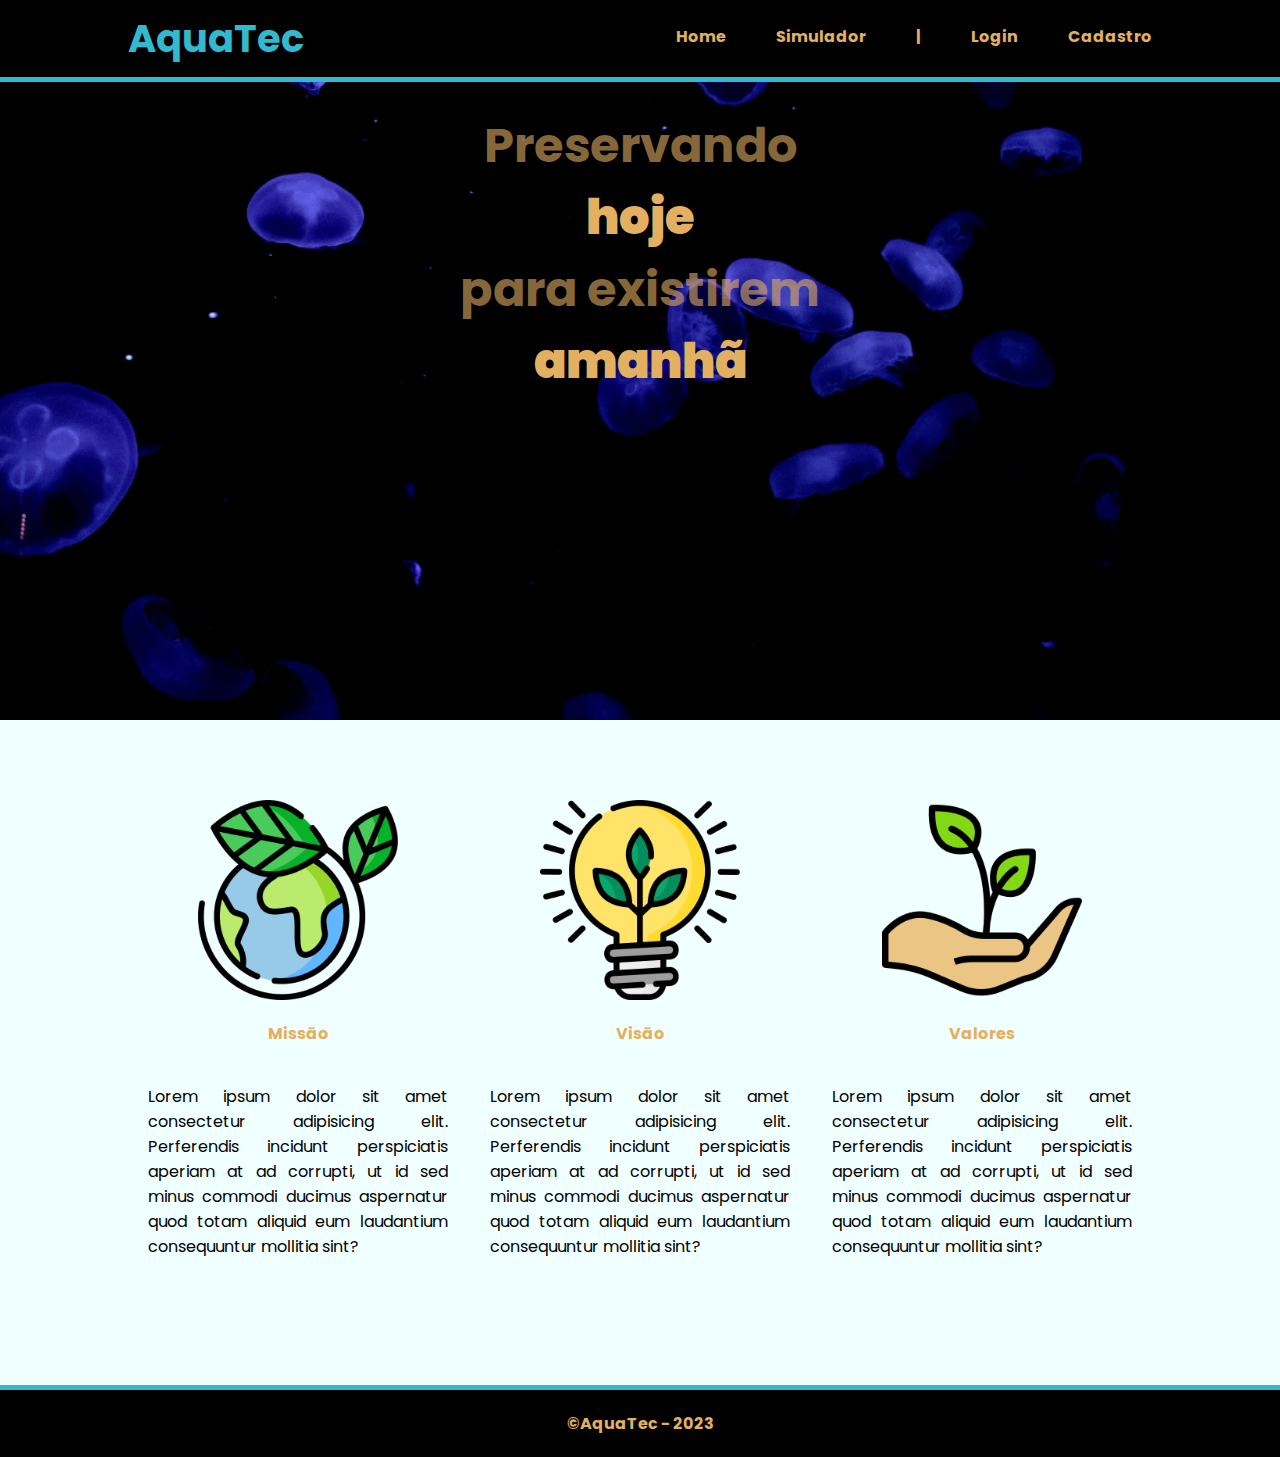
<file: index.html>
<!DOCTYPE html>
<html lang="en">
<head>
    <meta charPosset="UTF-8">
    <meta http-equiv="X-UA-Compatible" content="IE=edge">
    <meta name="viewport" content="width=device-width, initial-scale=1.0">
    <title>AquaTec</title>
    <link rel="stylesheet" href="css/style.css">
</head>
<body>
    <header id="homer">
        <nav>
            <h1 class="nav-title">
                AquaTec
            </h1>
            <ul class="buttons-container">
                <li><a href="#homer">Home<div></div></a></li>
                <li><a href="#simulador">Simulador<div></div></a></li>
                <li><a>|</a></li>
                <li><a href="login.html">Login<div></div></a></li>
                <li><a href="cadastro.html">Cadastro<div></div></a></li>
            </ul>
        </nav>
    </header>
    
    <main>
        <div class="banner">
            <h1 class="banner-title">Preservando <br><span>hoje</span><br> para existirem <br><span>amanhã</span></h1>

        </div>
        <div class="social">
            <div class="card">
                <img src="img/planet-earth_color.png">
                <h4>Missão</h4>
                <p>Lorem ipsum dolor sit amet consectetur adipisicing elit. Perferendis incidunt perspiciatis aperiam at ad corrupti, ut id sed minus commodi ducimus aspernatur quod totam aliquid eum laudantium consequuntur mollitia sint?</p>
            </div>

            <div class="card">
                <img src="img/lightbulb_color.png">
                <h4>Visão</h4>
                <p>Lorem ipsum dolor sit amet consectetur adipisicing elit. Perferendis incidunt perspiciatis aperiam at ad corrupti, ut id sed minus commodi ducimus aspernatur quod totam aliquid eum laudantium consequuntur mollitia sint?</p>
            </div>

            <div class="card">
                <img src="img/growth_color.png">
                <h4>Valores</h4>
                <p>Lorem ipsum dolor sit amet consectetur adipisicing elit. Perferendis incidunt perspiciatis aperiam at ad corrupti, ut id sed minus commodi ducimus aspernatur quod totam aliquid eum laudantium consequuntur mollitia sint?</p>
            </div>
        </div>
    </main>

    <footer>
        <h4>&copy;AquaTec - 2023</h4>
    </footer>
</body>
</html>
</file>
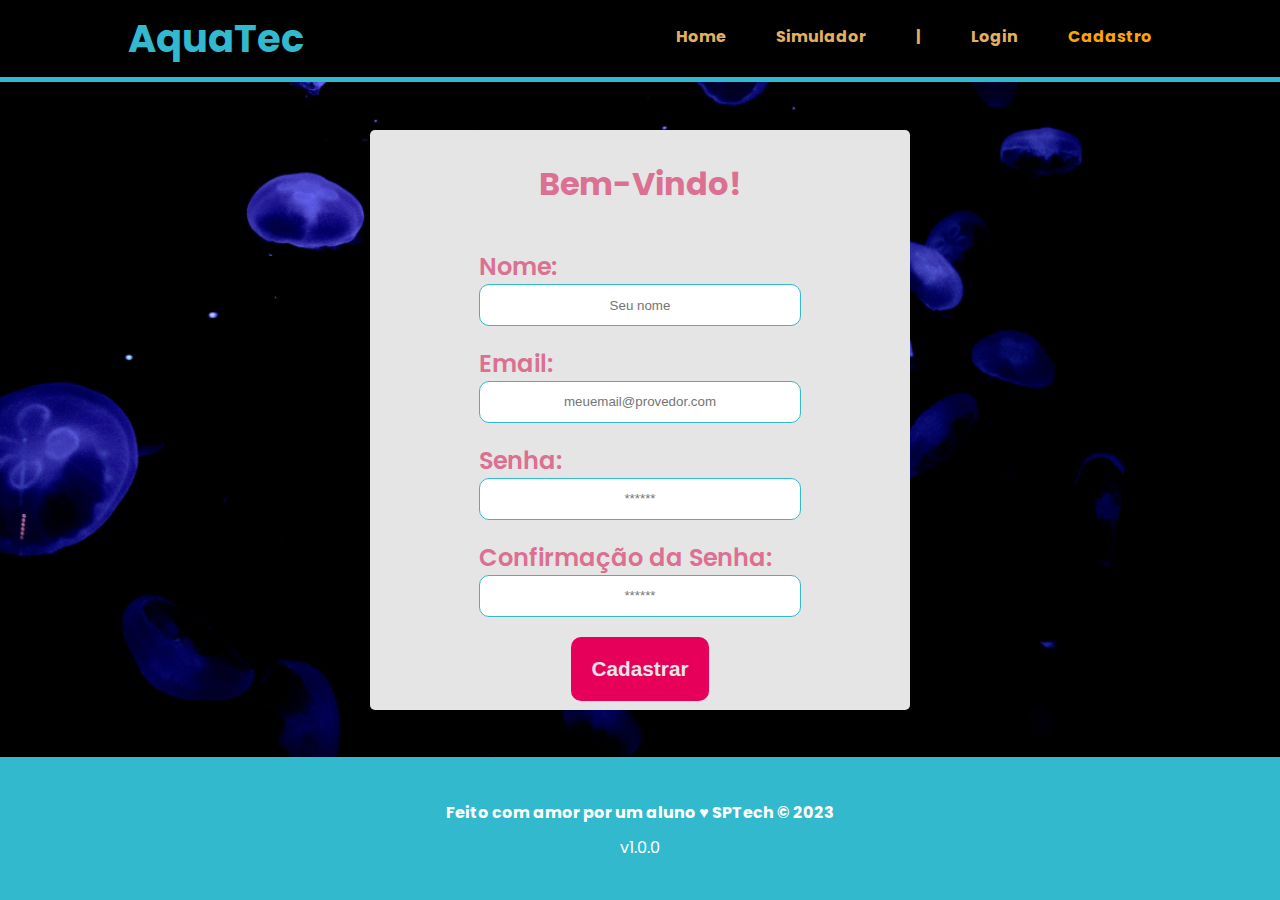
<file: cadastro.html>
<!DOCTYPE html>
<html lang="en">
<head>
    <meta charPosset="UTF-8">
    <meta http-equiv="X-UA-Compatible" content="IE=edge">
    <meta name="viewport" content="width=device-width, initial-scale=1.0">
    <title>AquaTec</title>
    <link rel="stylesheet" href="css/style.css">
    <link rel="stylesheet" href="css/cadastro.css">
</head>
<body>
    <header>
        <nav>
            <h1 class="nav-title">
                AquaTec
            </h1>
            <ul class="buttons-container">
                <li><a href="index.html#homer">Home<div></div></a></li>
                <li><a href="#simulador">Simulador<div></div></a></li>
                <li><a>|</a></li>
                <li><a href="#login">Login<div></div></a></li>
                <li><a href="cadastro.html" class="nav-active">Cadastro</a></li>
            </ul>
        </nav>
    </header>
    
    <main class="banner">
        <div class="cadastro-container">
            <h1>Bem-Vindo!</h1>
            <div>
                <h2>Nome:</h2>
                <input type="text" placeholder="Seu nome">
                <h2>Email:</h2>
                <input type="email" placeholder="meuemail@provedor.com">
                <h2>Senha:</h2>
                <input type="password" placeholder="******">
                <h2>Confirmação da Senha:</h2>
                <input type="password" placeholder="******">
            </div>
            <button>Cadastrar</button>
        </div>
    </main>

    <footer>
        <h4>Feito com amor por um aluno &hearts; SPTech &copy; 2023</h4>
        <p>v1.0.0</p>
    </footer>
</body>
</html>
</file>
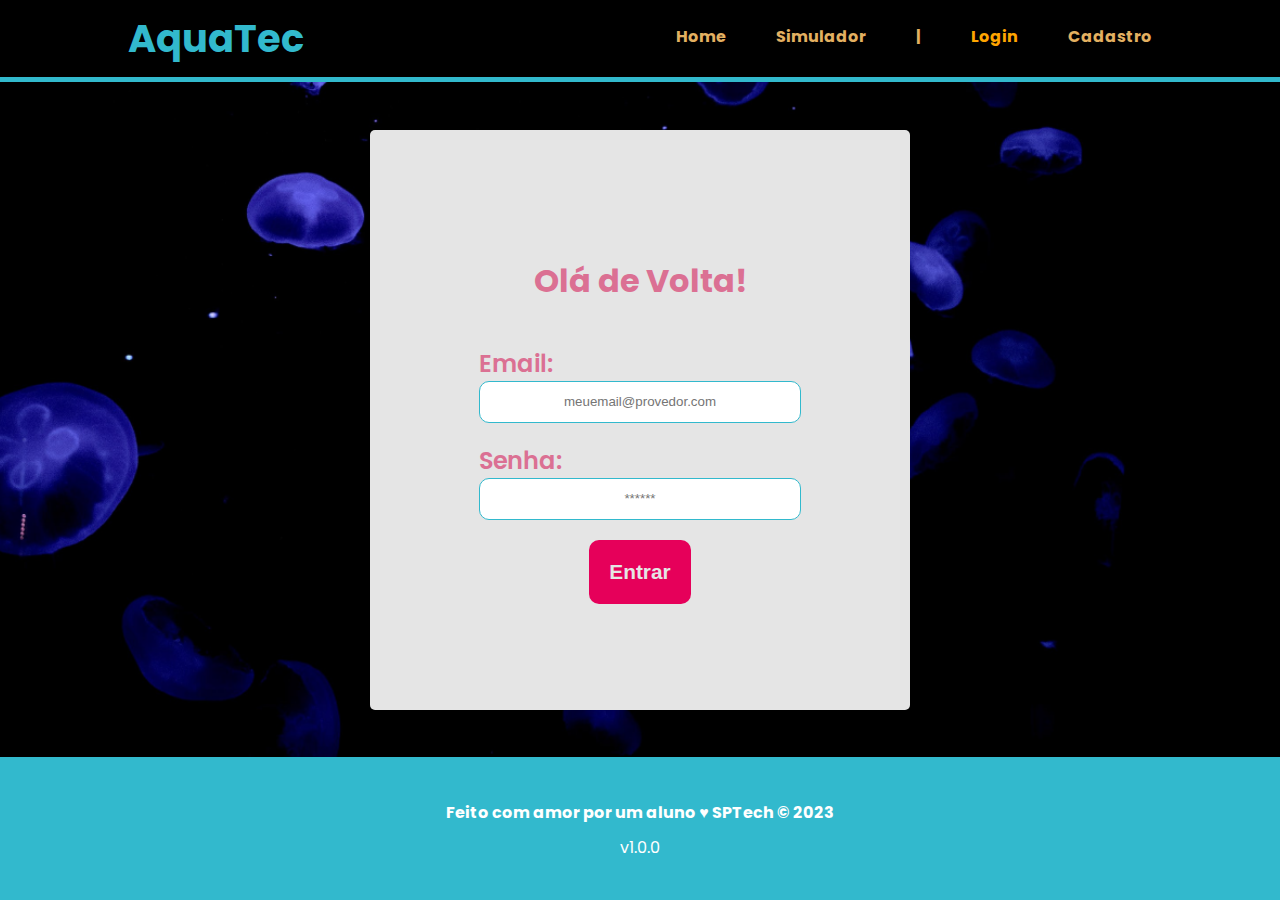
<file: login.html>
<!DOCTYPE html>
<html lang="en">
<head>
    <meta charPosset="UTF-8">
    <meta http-equiv="X-UA-Compatible" content="IE=edge">
    <meta name="viewport" content="width=device-width, initial-scale=1.0">
    <title>AquaTec</title>
    <link rel="stylesheet" href="css/style.css">
    <link rel="stylesheet" href="css/cadastro.css">
</head>
<body>
    <header>
        <nav>
            <h1 class="nav-title">
                AquaTec
            </h1>
            <ul class="buttons-container">
                <li><a href="index.html#homer">Home<div></div></a></li>
                <li><a href="#simulador">Simulador<div></div></a></li>
                <li><a>|</a></li>
                <li><a href="login.html" class="nav-active">Login</a></li>
                <li><a href="cadastro.html" >Cadastro</a></li>
            </ul>
        </nav>
    </header>
    
    <main class="banner">
        <div class="cadastro-container">
            <h1>Olá de Volta!</h1>
            <div>
                <h2>Email:</h2>
                <input type="email" placeholder="meuemail@provedor.com">
                <h2>Senha:</h2>
                <input type="password" placeholder="******">
            </div>
            <button>Entrar</button>
        </div>
    </main>

    <footer>
        <h4>Feito com amor por um aluno &hearts; SPTech &copy; 2023</h4>
        <p>v1.0.0</p>
    </footer>
</body>
</html>
</file>
<file: css/style.css>
@import url('https://fonts.googleapis.com/css2?family=Poppins:wght@400;700&display=swap');

:root{
    --primary-color: #000;
    --details-color: #32b9cd;
    --link-color: #e3b061;
    --left-space: 10%;
    --right-space: 10%;
}

body {
    margin: 0;
    height: 100vh;
}

p, h1, h4, a, h2 {
    font-family: 'Poppins', sans-serif;
}

/* Header */

#homer {
    position: fixed;
    width: 100vw;
    z-index: 2;
    top: 0px;
}

nav {
    background-color: var(--primary-color);
    border-bottom: solid 5px var(--details-color);
    padding-left: var(--left-space);
    padding-right: var(--right-space);
    display: flex;
    align-items: center;
    justify-content: space-between;
    flex-wrap: wrap;
}

.nav-title {
    margin: 0px;
    color: var(--details-color);
    font-size: 2.4em;
    margin-top: 10px;
    margin-bottom: 10px;
}

.buttons-container {
    display: flex;
    justify-content: space-around;
}

.buttons-container li {
    list-style-type: none;
    margin-left: 50px;
    border-bottom: var(--link-color);
}

.buttons-container li a {
    text-decoration: none;
    color: var(--link-color);
    font-size: 1em;
    font-weight: 700;
    overflow: hidden;
}

.buttons-container li a div{
    background-color: var(--link-color);
    width: 0%;
    height: 4px;
    transition: 1s;
}

.buttons-container li a:hover div{
    width: 100%;
}


.nav-active{
    color: orange !important;
    font-weight: 900;
}

/* Body */

.banner {
    background-image: url('../img/bg-jelly-fish-para_outras_pags.png');
    background-size: cover;
    background-repeat: no-repeat;
    background-position: center;
    background-position-y: 0px;
    background-attachment: fixed;
    width: 100%;
    height: 80vh;
    display: flex;
    justify-content: center;
    align-items: center;
}

.banner-title {
    color: rgba(227, 175, 97, 0.6);
    height: 500px;
    font-size: 3em;
    text-align: center;
}

.banner-title span {
    color: var(--link-color);
    font-weight: 900;
}

.social {
    padding-left: var(--left-space);
    padding-right: var(--right-space);
    background-color: #f0ffff;
    padding-top: 80px;
    padding-bottom: 80px;
    display: flex;
    align-items: center;
    justify-content: space-between;
    flex-wrap: wrap;
}

.card {
    display: flex;
    flex-direction: column;
    justify-content: center;
    align-items: center;
    width: 300px;
    margin-bottom: 30px;
    padding-left: 20px;
    padding-right: 20px;
}

.card img {
    width: 200px;
}

.card h4 {
    color: var(--link-color);
}

.card p {
    text-align: justify;
}

footer {
    width: 100%;
    display: flex;
    justify-content: center;
    align-items: center;
    background-color: var(--primary-color);
    border-top: solid 5px var(--details-color);
    color: var(--link-color);
}
</file>
<file: css/cadastro.css>
body {
    background-color: var(--details-color);
}

#homer{
    position: static;
    width: auto;
}

.banner {
    height: 75%;
}

footer {
    height: 15%;
    background-color: var(--details-color);
    color: white;
    flex-direction: column;
}

footer h4, p {
    margin: 5px;
}

.cadastro-container {
    background-color: #e5e5e5;
    width: 500px;
    height: 80%;
    padding: 20px;
    border-radius: 5px;
    display: flex;
    align-items: center;
    justify-content: center;
    flex-direction: column;
}

.cadastro-container h1 {
    color: palevioletred;
    text-align: center;
}

.cadastro-container h2 {
    color: #db7093;
    margin-bottom: 0px;
    font-weight: 600;
}

.cadastro-container input{
    border: solid 1px var(--details-color);
    text-align: center;
    width: 300px;
    padding: 10px;
    border-radius: 10px;
    height: 20px;
}

.cadastro-container button {
    margin-top: 20px;
    background-color: #e6005a;
    padding: 20px;
    border: none;
    border-radius: 10px;
    font-size: 1.3em;
    font-weight: 700;
    color: #e5e5e5;
    cursor: pointer;
}
</file>
